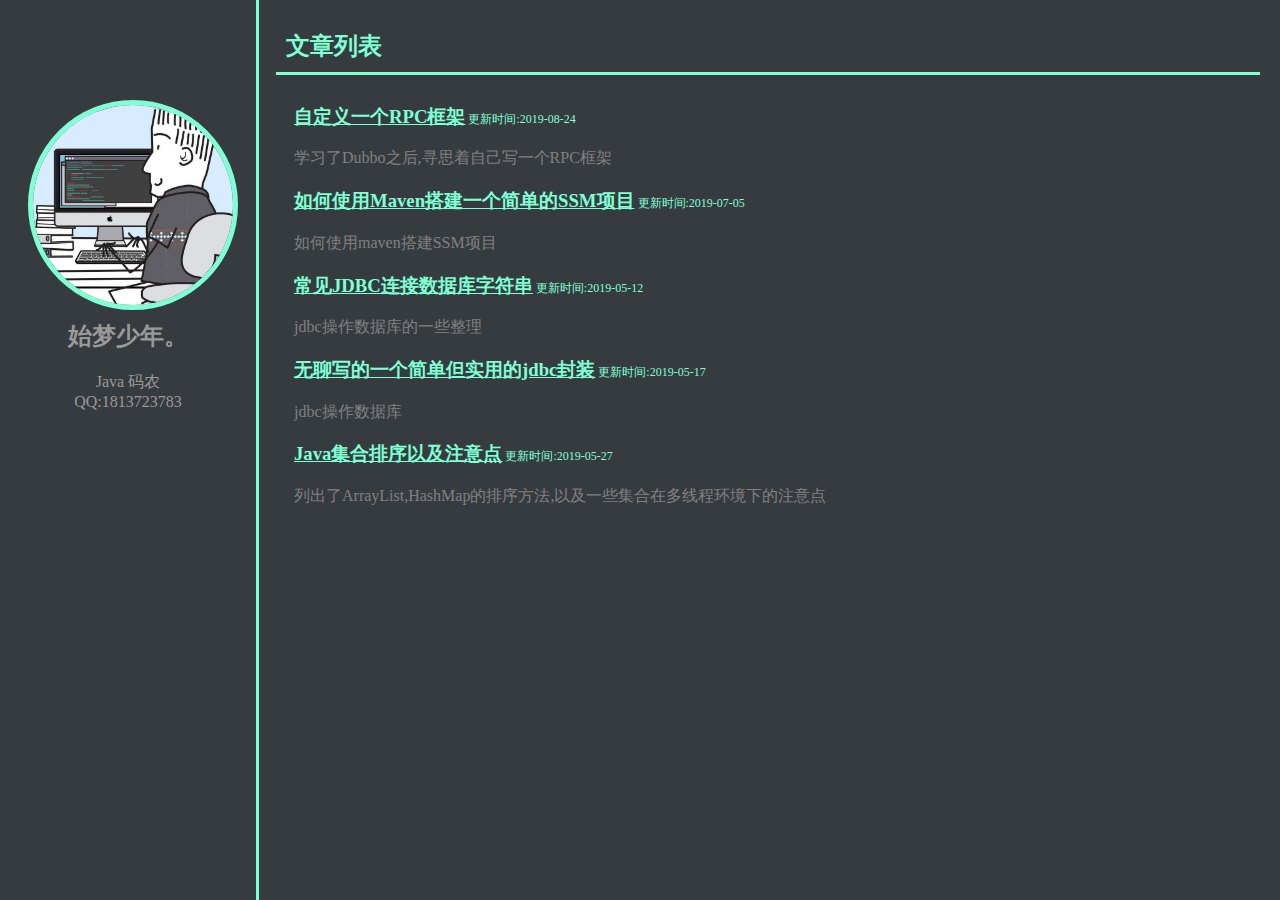
<file: index.html>
<!DOCTYPE html>
<html>

<head>
	<meta charset="utf-8" />
	<meta name="baidu_union_verify" content="10977ca96d7b1e58550b1ba3bcfa0170">
	<meta name="viewport"
		content="width=device-width,initial-scale=1,minimum-scale=1,maximum-scale=1,user-scalable=no" />
	<meta name="description" content="分享在学习java的过程中遇到的一些问题,给出相应的解决方案">
	<meta name="Keywords" content="博客,java,blog,始梦少年,始梦少年的博客">
	<title>始梦少年的博客</title>
	<style>
		.main {
			background-color: #363B40;
			position: fixed;
			top: 0px;
			left: 0px;
			right: 0px;
			bottom: 0px;
			z-index: -1;
		}

		.left {
			width: 20%;
			border-right: 3px solid #7FFFD4;
			position: absolute;
			bottom: 0px;
			top: 0px;
			left: 0px;
			color: #999;
		}

		.right {
			position: absolute;
			bottom: 0px;
			top: 0px;
			left: 20%;
			right: 0px;
			margin: 10px;
		}

		.right h2 {
			color: #999;
			border-bottom: 3px solid #7FFFD4;
			padding-bottom: 10px;
			margin: 10px;
		}

		.right h3,
		a {
			color: #7FFFD4;
			margin: 0px;
			text-decoration: none;
		}

		.right h3>small {
			font-size: 12px;
			font-weight: normal;
		}

		a:hover {
			opacity: 0.8;
		}

		.right p {
			color: #999999;
			margin-top: 5px;
		}

		.head {
			height: 200px;
			width: 200px;
			margin: auto;
			margin-top: 100px;
			/*border-radius: 200px;*/
		}

		.head img {
			border: 5px solid aquamarine;
			border-radius: 200px;
			height: 100%;
			width: 100%;
		}

		.wzList {
			margin: 0px 20px;
			position: relative;
			left: 0px;
			right: 0px;
			bottom: 0px;
			top: 0px;
			height: 90%;
		}

		.title {
			text-align: center;
			margin-top: 20px;
			display: none;
		}

		#con {
			float: right;
			cursor: pointer;
			display: none;
		}

		@media only screen and (max-width: 1100px) {
			.left {
				width: 0%;
				display: none;
			}

			.right {
				left: 0px;
				width: 100%;
				margin: 0px;
			}

			.title {
				display: block;
			}

			#con {
				display: block;
			}
		}
	</style>
	 <!-- 看板娘 -->
    <script src="https://eqcn.ajz.miesnfu.com/wp-content/plugins/wp-3d-pony/live2dw/lib/L2Dwidget.min.js"></script>
    <script src="https://blog-static.cnblogs.com/files/yanggb/kanbanniang.js" type="text/javascript"></script>
    <!-- 仙女 -->
    <!-- <script src="https://blog-static.cnblogs.com/files/yanggb/fairy.js" type="text/javascript"></script> -->
    <!-- 鼠标点击特效 -->
    <script src="https://blog-static.cnblogs.com/files/yanggb/mouse-click.js" type="text/javascript"></script>
    <!-- 鼠标跟随特效 -->
    <span class="js-cursor-container"></span>
    <script src="https://blog-static.cnblogs.com/files/yanggb/mouse-follow.js" type="text/javascript"></script>
    <!-- 控制台 -->
    <script src="https://blog-static.cnblogs.com/files/yanggb/console.js" type="text/javascript"></script>
    <!-- 背景音乐 -->
    <script src="https://blog-static.cnblogs.com/files/yanggb/music.js" type="text/javascript"></script>
	<script type="text/javascript" src="js/jquery-3.3.1.min.js"></script>
	<script>
		var tag = false;

		function show() {
			$(".title").slideToggle("slow", function () {

				if (tag) {
					$("#con").text("收起")
				} else {
					$("#con").text("展开")
				}
				tag = !tag;

			});

		}
	</script>
</head>

<body>
	<div class="main">
		<div class="left">
			<div class="head">
				<img src="img/head.jpeg" />
			</div>
			<h2 align="center">始梦少年。</h2>
			<p align="center" style="margin: auto 30px;">Java 码农</p>
			<p align="center" style="margin: auto 30px;">QQ:1813723783</p>
		</div>
		<div class="right">
			<div class="title">
				<img style="height: 100px; width: 100px; border-radius: 100px;" src="img/head.jpeg" />
				<h1 style="border-bottom: 0px; color: #7FFFD4;">始梦少年的博客</h1>
			</div>
			<h2 style="padding: 10px 10px;">
				<a href="javascript:history.back()">
					文章列表
				</a>
				<span id="con" onclick="show()">收起</span>
			</h2>
			<div class="wzList">
				<iframe id="iframe" src="wz.html" style="width: 100%; height: 100%; border: none;">

				</iframe>
			</div>
		</div>
	</div>

</body>

</html>
</file>
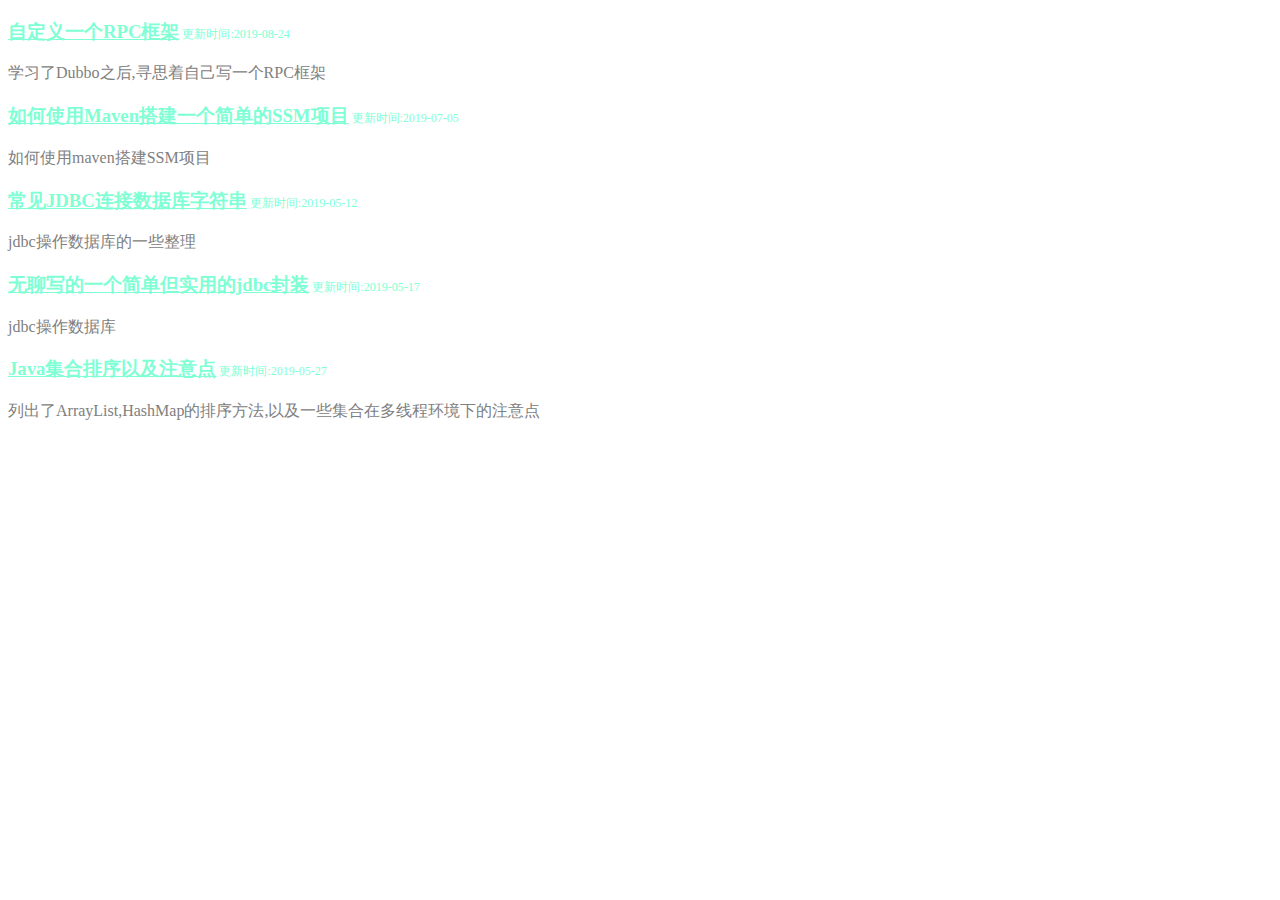
<file: wz.html>
<!DOCTYPE html>
<html>

	<head>
		<meta charset="UTF-8">
		<title></title>
		<style>
			h3 {
				color: #7FFFD4;
			}
			
			h3>small {
				font-size: 12px;
				font-weight: normal;
			}
			
			a {
				color: #7FFFD4;
			}
			
			.item p {
				color: gray;
			}
		</style>
		<script type="text/javascript" src="js/jquery-3.3.1.min.js"></script>
		<script>
			$(function() {

				$.get("config/blogConfig.json", function(data) {

					//					for(var i = data.length; i >= 0; i--) {
					//						var item = data[i];
					//						$(".list").append('<div class="item"> ' +
					//							'<h3><a  href="' + item.href + '" >' + item.title + '</a><small>&nbsp;更新时间:' + item.date + '</small></h3>' +
					//							'<p>' + item.desc + '</p>' +
					//							'</div>')
					//					}

					$.each(data, function(index, item) {

						$(".list").append('<div class="item"> ' +
							'<h3><a  href="' + item.href + '" >' + item.title + '</a><small>&nbsp;更新时间:' + item.date + '</small></h3>' +
							'<p>' + item.desc + '</p>' +
							'</div>')
					});

				})

			})
		</script>
	</head>
	<div class="list">

	</div>

</html>
</file>
